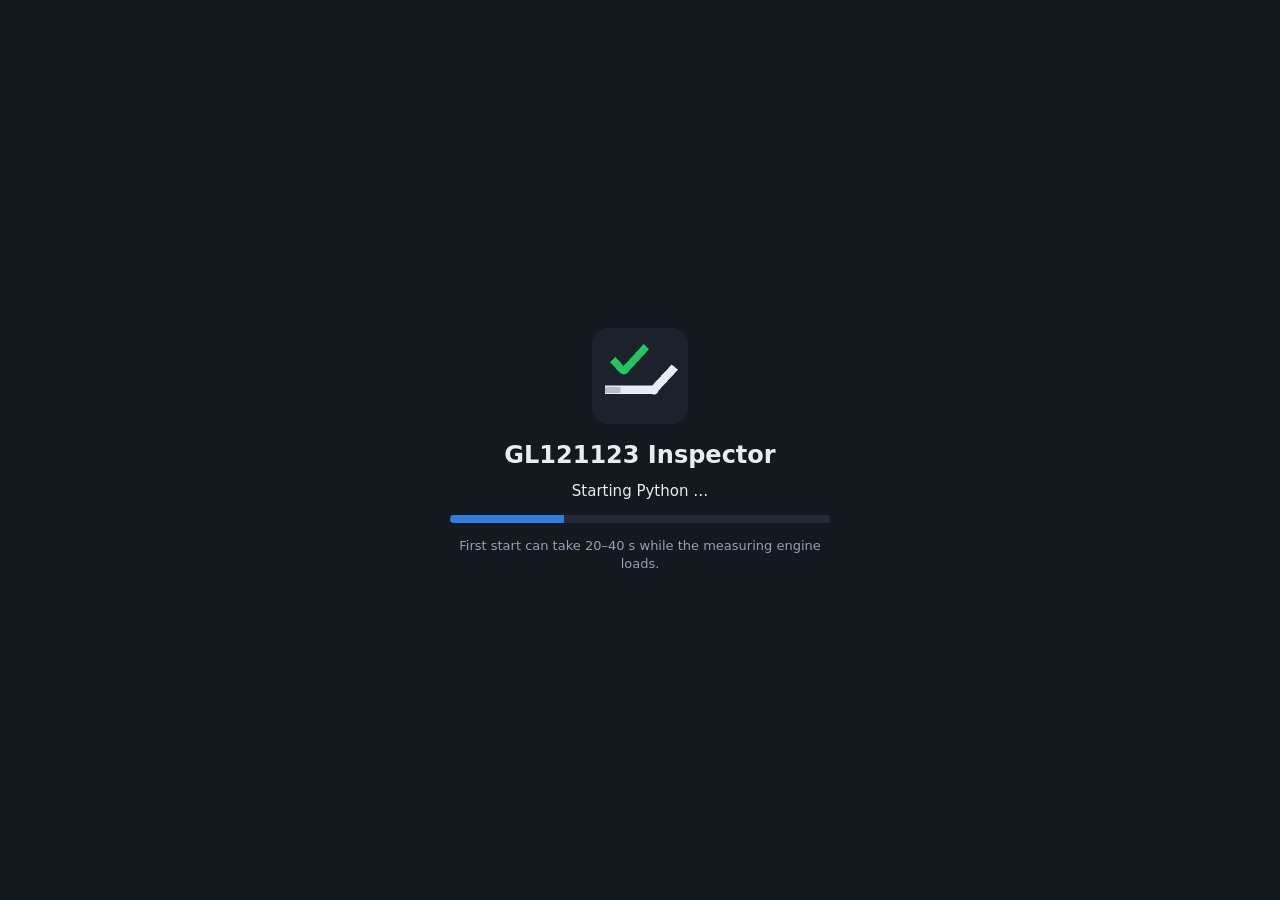
<file: index.html>
<!doctype html>
<html lang="en">
<head>
<meta charset="utf-8">
<meta name="viewport" content="width=device-width, initial-scale=1, maximum-scale=1, user-scalable=no, viewport-fit=cover">
<meta name="theme-color" content="#14181f">
<title>GL121123 Inspector</title>
<link rel="manifest" href="manifest.webmanifest">
<link rel="icon" href="icons/icon-192.png">
<link rel="apple-touch-icon" href="icons/icon-192.png">
<link rel="stylesheet" href="style.css">
</head>
<body>

<!-- ============ loading screen ============ -->
<div id="loader">
  <div class="ld-box">
    <img src="icons/icon-192.png" alt="" width="96" height="96">
    <h1>GL121123 Inspector</h1>
    <div id="ld-text">Starting …</div>
    <div class="ld-bar"><div id="ld-fill"></div></div>
    <div class="ld-hint">First start can take 20–40 s while the measuring engine loads.</div>
  </div>
</div>

<div id="app">
  <!-- ============ camera / image stage ============ -->
  <section id="stage-wrap">
    <div id="banner" class="b-wait"><span id="banner-text">STARTING</span><span id="banner-sub"></span></div>
    <div id="stage">
      <canvas id="view"></canvas>
      <canvas id="ovl"></canvas>
      <div id="stage-msg"></div>
    </div>
    <div id="stage-bar">
      <button id="btn-inspect" class="big">Inspect now</button>
      <label class="tgl"><input type="checkbox" id="chk-auto" checked><span>Auto 2 s</span></label>
      <button id="btn-roi">Set area</button>
      <button id="btn-zoom" title="Zoom view to the inspection area">Zoom</button>
      <span id="trig-info" class="muted"></span>
      <button id="btn-full" title="Full screen">⛶</button>
    </div>
  </section>

  <!-- ============ side panel ============ -->
  <section id="panel">
    <nav id="tabs">
      <button data-tab="inspect" class="on">Inspect</button>
      <button data-tab="setup">Setup</button>
      <button data-tab="train">Training</button>
      <button data-tab="history">History</button>
      <button data-tab="settings">Settings</button>
    </nav>

    <!-- ---------- INSPECT ---------- -->
    <div class="tab on" id="tab-inspect">
      <div id="cal-warn" class="warn hidden"></div>
      <div class="counters">
        <div><b id="c-total">0</b><span>Total</span></div>
        <div class="ok"><b id="c-ok">0</b><span>OK</span></div>
        <div class="ng"><b id="c-ng">0</b><span>NG</span></div>
        <div><b id="c-yield">–</b><span>Yield</span></div>
      </div>
      <table class="res" id="res-table">
        <thead><tr><th>Parameter</th><th>Value</th><th>Limits</th><th></th></tr></thead>
        <tbody></tbody>
      </table>
      <div id="res-info" class="muted small"></div>
      <div class="row">
        <label>Operator <input id="operator" type="text" placeholder="name"></label>
        <button id="btn-reset-count">Reset counters</button>
      </div>
    </div>

    <!-- ---------- SETUP ---------- -->
    <div class="tab" id="tab-setup">
      <h3>1. Camera</h3>
      <div class="row">
        <select id="cam-select"></select>
        <select id="cam-res">
          <option value="4096x3072">Highest</option>
          <option value="3264x2448">3264×2448</option>
          <option value="2560x1920">2560×1920</option>
          <option value="1920x1440">1920×1440</option>
          <option value="1920x1080">1920×1080</option>
        </select>
        <button id="btn-cam-start">Start camera</button>
      </div>
      <div class="row">
        <label class="tgl"><input type="checkbox" id="chk-demo"><span>Demo mode (no camera, simulated parts)</span></label>
      </div>
      <div id="cam-info" class="muted small"></div>
      <div id="cam-ctrls"></div>
      <div class="row">
        <button id="btn-lock">Lock focus + exposure</button>
        <button id="btn-unlock">Auto focus + exposure</button>
      </div>

      <h3>2. Image check <span class="muted small">(place the part first)</span></h3>
      <div class="row"><button id="btn-check">Check image</button></div>
      <div id="check-out" class="small"></div>

      <h3>3. Inspection area</h3>
      <p class="small">Tap <b>Set area</b> under the picture, then drag a box around the place where the part lies
        (leave about 1 cm free around the part). Tap <b>Set area</b> again to finish.</p>
      <div class="row"><button id="btn-roi-clear">Use whole picture</button></div>

      <h3>4. Calibration (mm per pixel)</h3>
      <div id="cal-status" class="calbox"></div>
      <details open>
        <summary>A. With the master part (recommended)</summary>
        <p class="small">Enter the master's true values in the <b>Training</b> tab once. Place the master in the
          middle of the area, wait until it is still, then tap:</p>
        <button id="btn-cal-master">Measure master → set scale</button>
      </details>
      <details>
        <summary>B. With the printed checkerboard</summary>
        <p class="small">Print <b>calibration_checkerboard_10mm_A4.pdf</b> at 100 % (no "fit to page"). Check one
          square with a vernier = 10.00 mm. Lay it flat where the part lies.</p>
        <div class="row">
          <label>Inner corners <input id="cb-cols" type="number" value="9" class="n"> × <input id="cb-rows" type="number" value="6" class="n"></label>
          <label>Square mm <input id="cb-sq" type="number" step="0.01" value="10" class="n"></label>
          <label>Lens height above table mm <input id="cb-h" type="number" value="250" class="n"></label>
        </div>
        <button id="btn-cal-cb">Calibrate with checkerboard</button>
      </details>
      <details>
        <summary>C. Enter manually</summary>
        <div class="row"><label>mm per pixel <input id="cal-k" type="number" step="0.00001" class="w8"></label>
          <button id="btn-cal-k">Save</button></div>
      </details>
      <div id="cal-out" class="small"></div>
    </div>

    <!-- ---------- TRAINING ---------- -->
    <div class="tab" id="tab-train">
      <p class="small"><b>Accuracy training</b> learns the camera geometry from one <b>master part</b> placed
        10–20 times at different positions and angles in the area. Do this after calibration and every time the
        tablet or stand was moved.</p>
      <h3>1. Master true values <span class="muted small">(measure with vernier / CMM)</span></h3>
      <div id="true-grid" class="grid2"></div>
      <h3>2. Captures <span id="cap-n" class="pill">0</span></h3>
      <div class="row">
        <label class="tgl"><input type="checkbox" id="chk-capauto"><span>Auto-capture every time the master is placed</span></label>
      </div>
      <div class="row">
        <button id="btn-cap">Capture now</button>
        <button id="btn-cap-undo">Delete last</button>
        <button id="btn-cap-clear">Delete all</button>
      </div>
      <p class="small muted">Move the master after each capture: centre, 4 corners, edges, turned ±20°, both ends
        left/right. The dots on the picture show where captures were taken.</p>
      <h3>3. Analyse</h3>
      <div class="row"><button id="btn-analyse" class="primary">Analyse accuracy</button>
        <span id="an-prog" class="muted small"></span></div>
      <div id="an-out"></div>
      <div class="row">
        <button id="btn-apply" class="primary" disabled>Apply to inspection</button>
        <button id="btn-undo-train">Undo last training</button>
        <button id="btn-persp-off">Switch off 3D correction</button>
      </div>
    </div>

    <!-- ---------- HISTORY ---------- -->
    <div class="tab" id="tab-history">
      <div class="row">
        <button id="btn-xlsx" class="primary">Export Excel</button>
        <button id="btn-csv">Export CSV</button>
        <select id="hist-range">
          <option value="today">Today</option>
          <option value="7">Last 7 days</option>
          <option value="all">All</option>
        </select>
        <button id="btn-hist-clear">Delete history</button>
      </div>
      <div id="hist-sum" class="small"></div>
      <div class="scroll">
        <table class="res" id="hist-table">
          <thead><tr><th>#</th><th>Time</th><th>Result</th><th>Failed</th><th></th></tr></thead>
          <tbody></tbody>
        </table>
      </div>
    </div>

    <!-- ---------- SETTINGS ---------- -->
    <div class="tab" id="tab-settings">
      <div id="set-lock">
        <p>Settings are protected.</p>
        <div class="row"><input id="pw" type="password" placeholder="password" class="w8">
          <button id="btn-unlock-set">Unlock</button></div>
        <p class="small muted">Default password: 1234 (change it below after unlocking).</p>
      </div>
      <div id="set-body" class="hidden">
        <h3>Parameters &amp; tolerances</h3>
        <p class="small muted">LSL = nominal − tol−, USL = nominal + tol+. Values with * come from "unspecified
          tolerance ABS00002" – confirm with Quality. Offset is added to the measured value (training sets it).</p>
        <div class="scroll-x"><table class="edit" id="par-table">
          <thead><tr><th>On</th><th>Parameter</th><th>Nominal</th><th>tol −</th><th>tol +</th><th>Offset</th></tr></thead>
          <tbody></tbody>
        </table></div>
        <h3>Inspection</h3>
        <div class="grid2">
          <label>Wait time before auto inspection (s)<input id="s-delay" type="number" step="0.1"></label>
          <label>Stillness limit (% of part changing)<input id="s-motion" type="number" step="0.1"></label>
          <label>Minimum part size (% of area)<input id="s-minarea" type="number" step="0.1"></label>
          <label>Frames averaged per inspection<input id="s-avg" type="number" min="1" max="8"></label>
          <label>Threshold
            <select id="s-thmode"><option value="otsu">Automatic (Otsu)</option><option value="fixed">Fixed</option></select></label>
          <label>Fixed threshold (0–255)<input id="s-thfix" type="number"></label>
          <label>Save pictures
            <select id="s-save"><option value="fail">NG only</option><option value="all">All</option><option value="none">None</option></select></label>
          <label>Beep on NG<select id="s-beep"><option value="1">Yes</option><option value="0">No</option></select></label>
        </div>
        <div class="row">
          <button id="btn-save-set" class="primary">Save settings</button>
          <button id="btn-defaults">Reset tolerances to drawing</button>
        </div>
        <h3>Backup</h3>
        <div class="row">
          <button id="btn-backup">Save backup file</button>
          <label class="filebtn">Restore backup<input id="file-restore" type="file" accept=".json,application/json"></label>
        </div>
        <h3>Password</h3>
        <div class="row"><input id="pw-new" type="password" placeholder="new password" class="w8">
          <button id="btn-pw">Change password</button></div>
        <h3>About</h3>
        <div class="small muted" id="about"></div>
      </div>
    </div>
  </section>
</div>

<div id="toast"></div>
<div id="modal" class="hidden"><div class="m-box"><div id="m-body"></div>
  <div class="row right"><button id="m-close">Close</button></div></div></div>

<script src="defaults.js"></script>
<script src="app.js"></script>
</body>
</html>
</file>
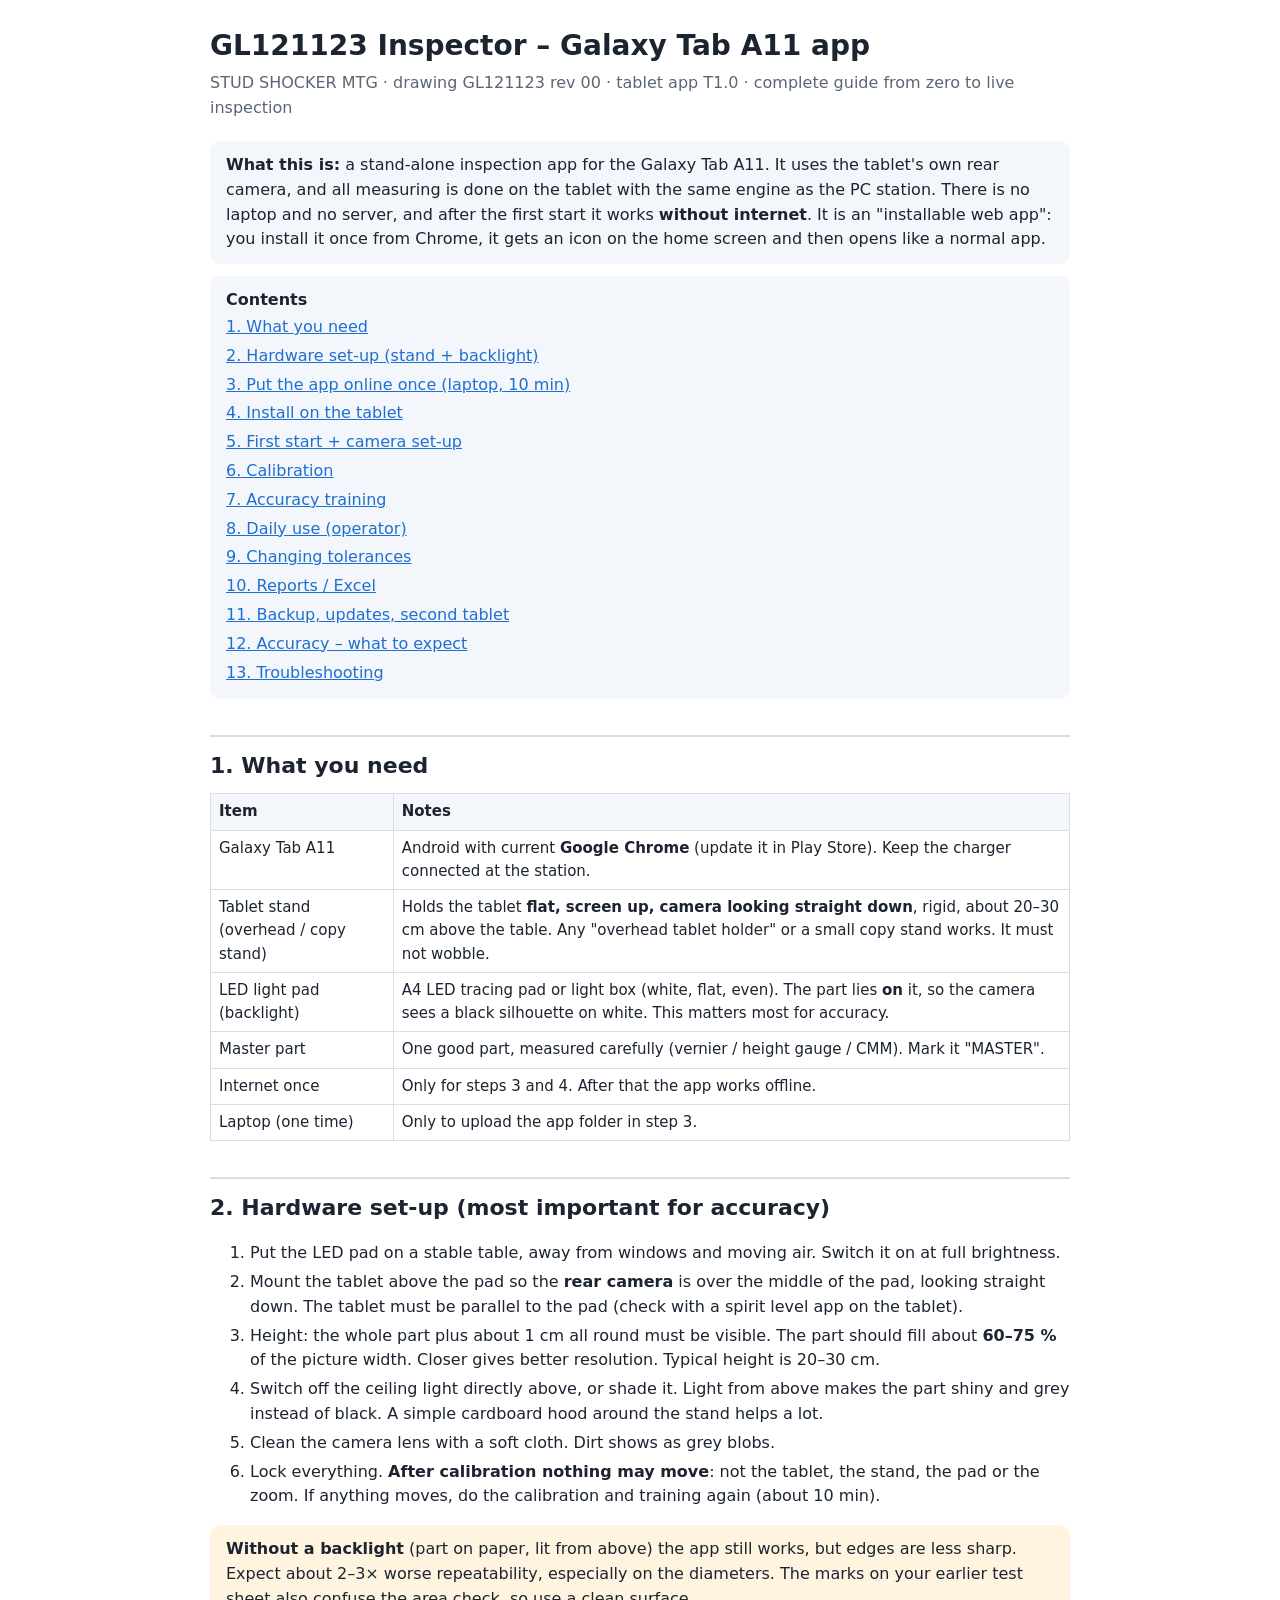
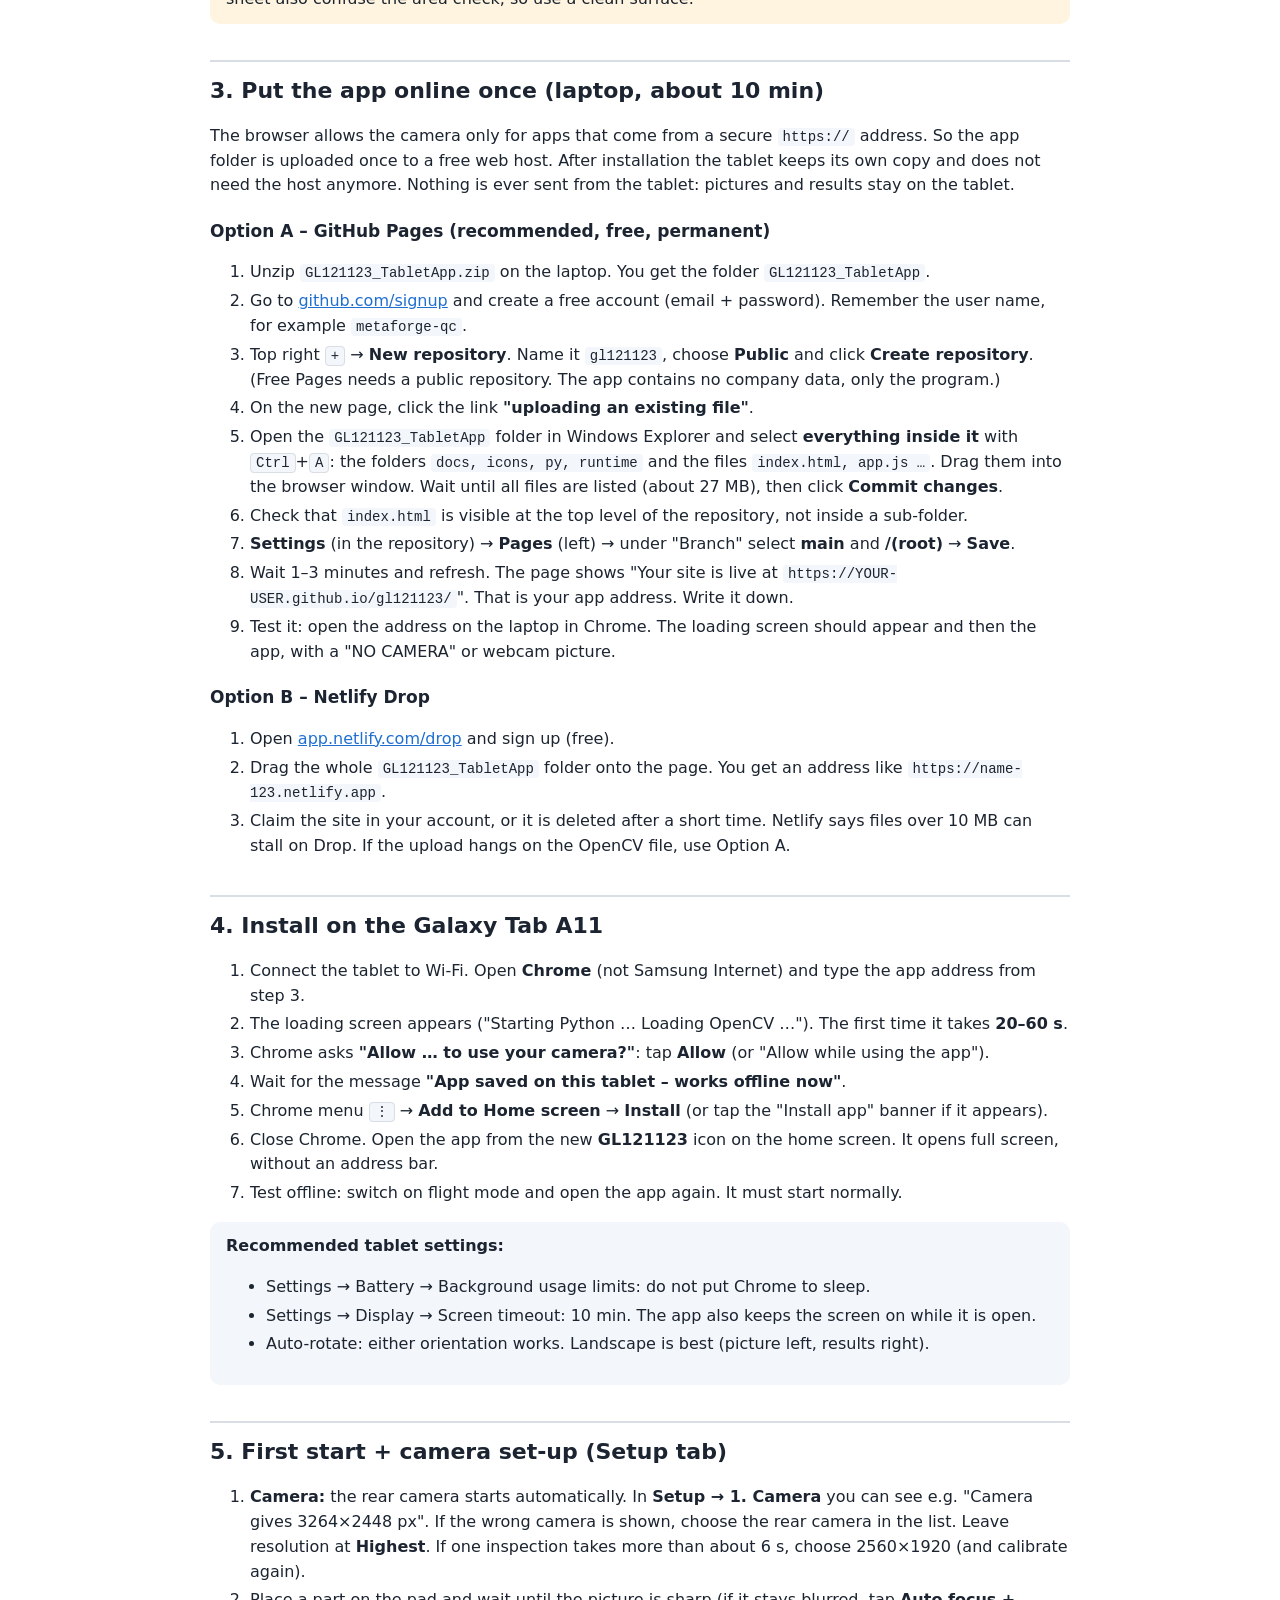
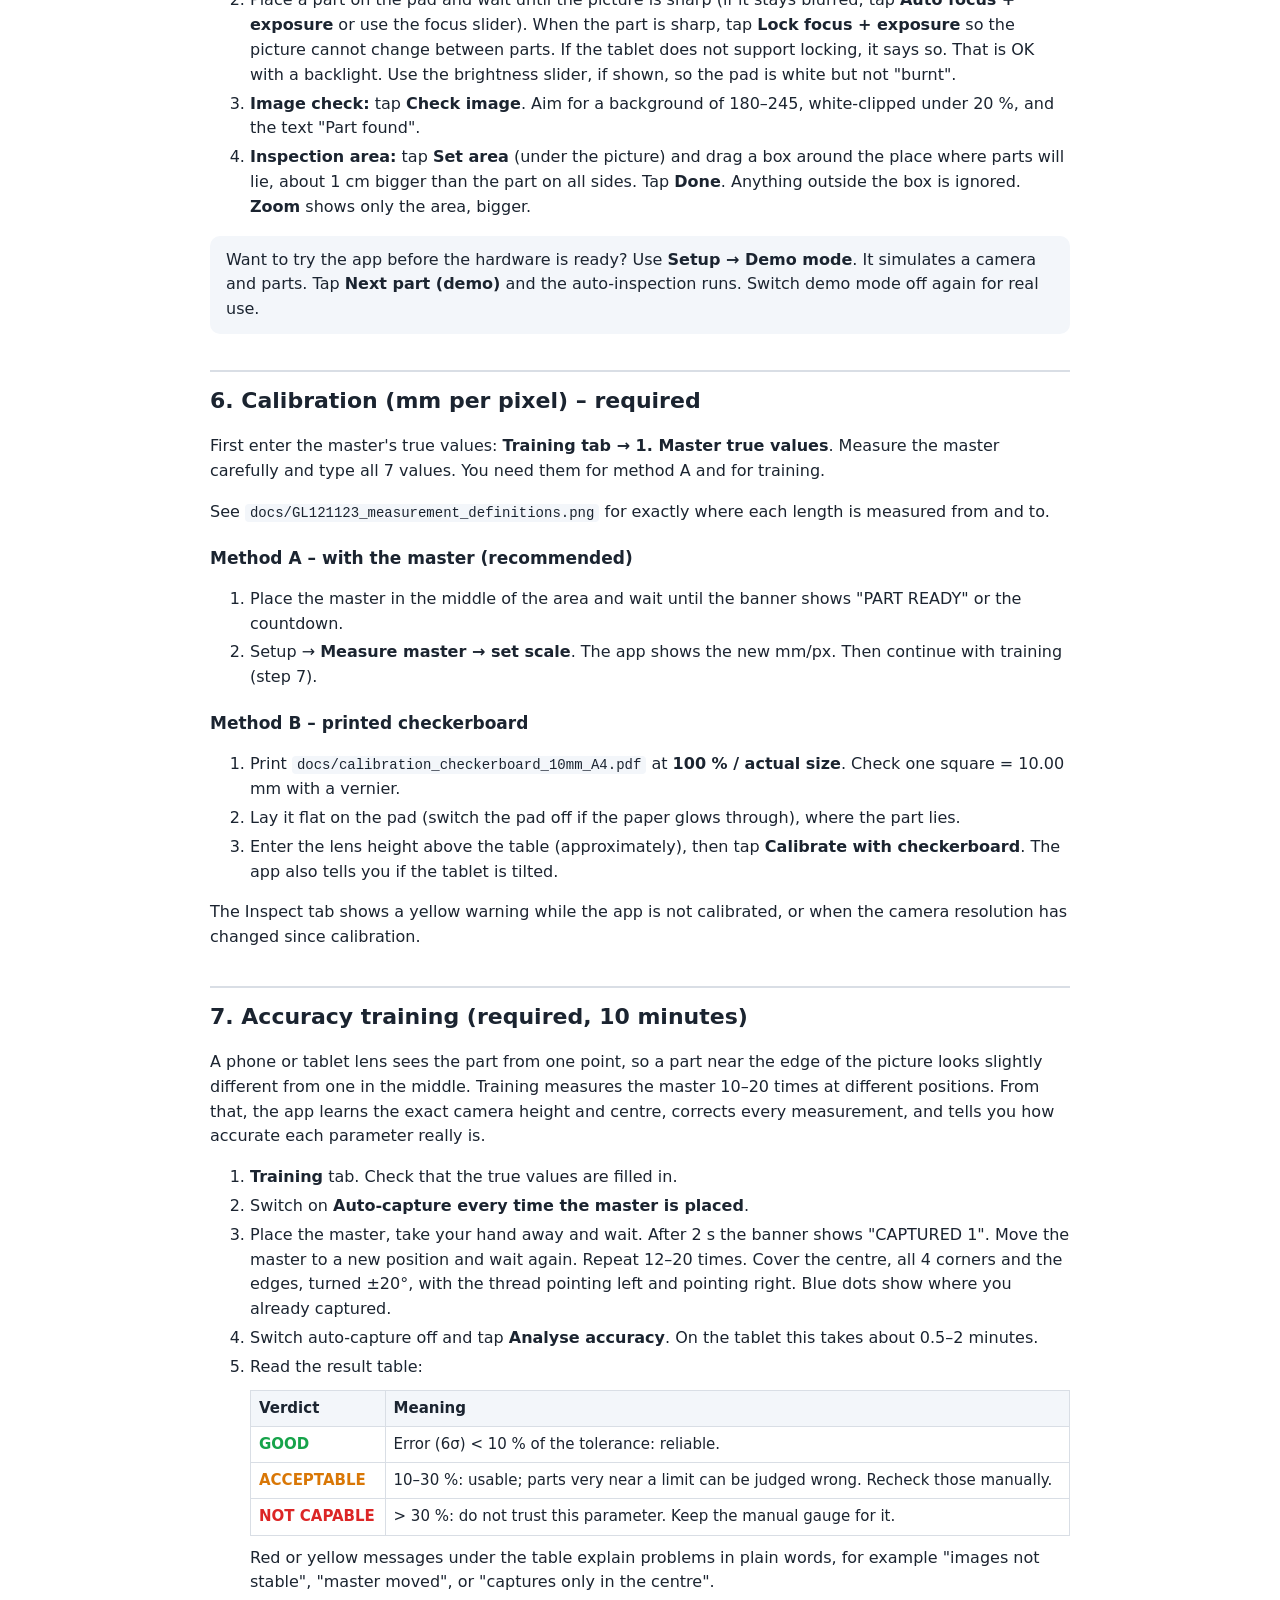
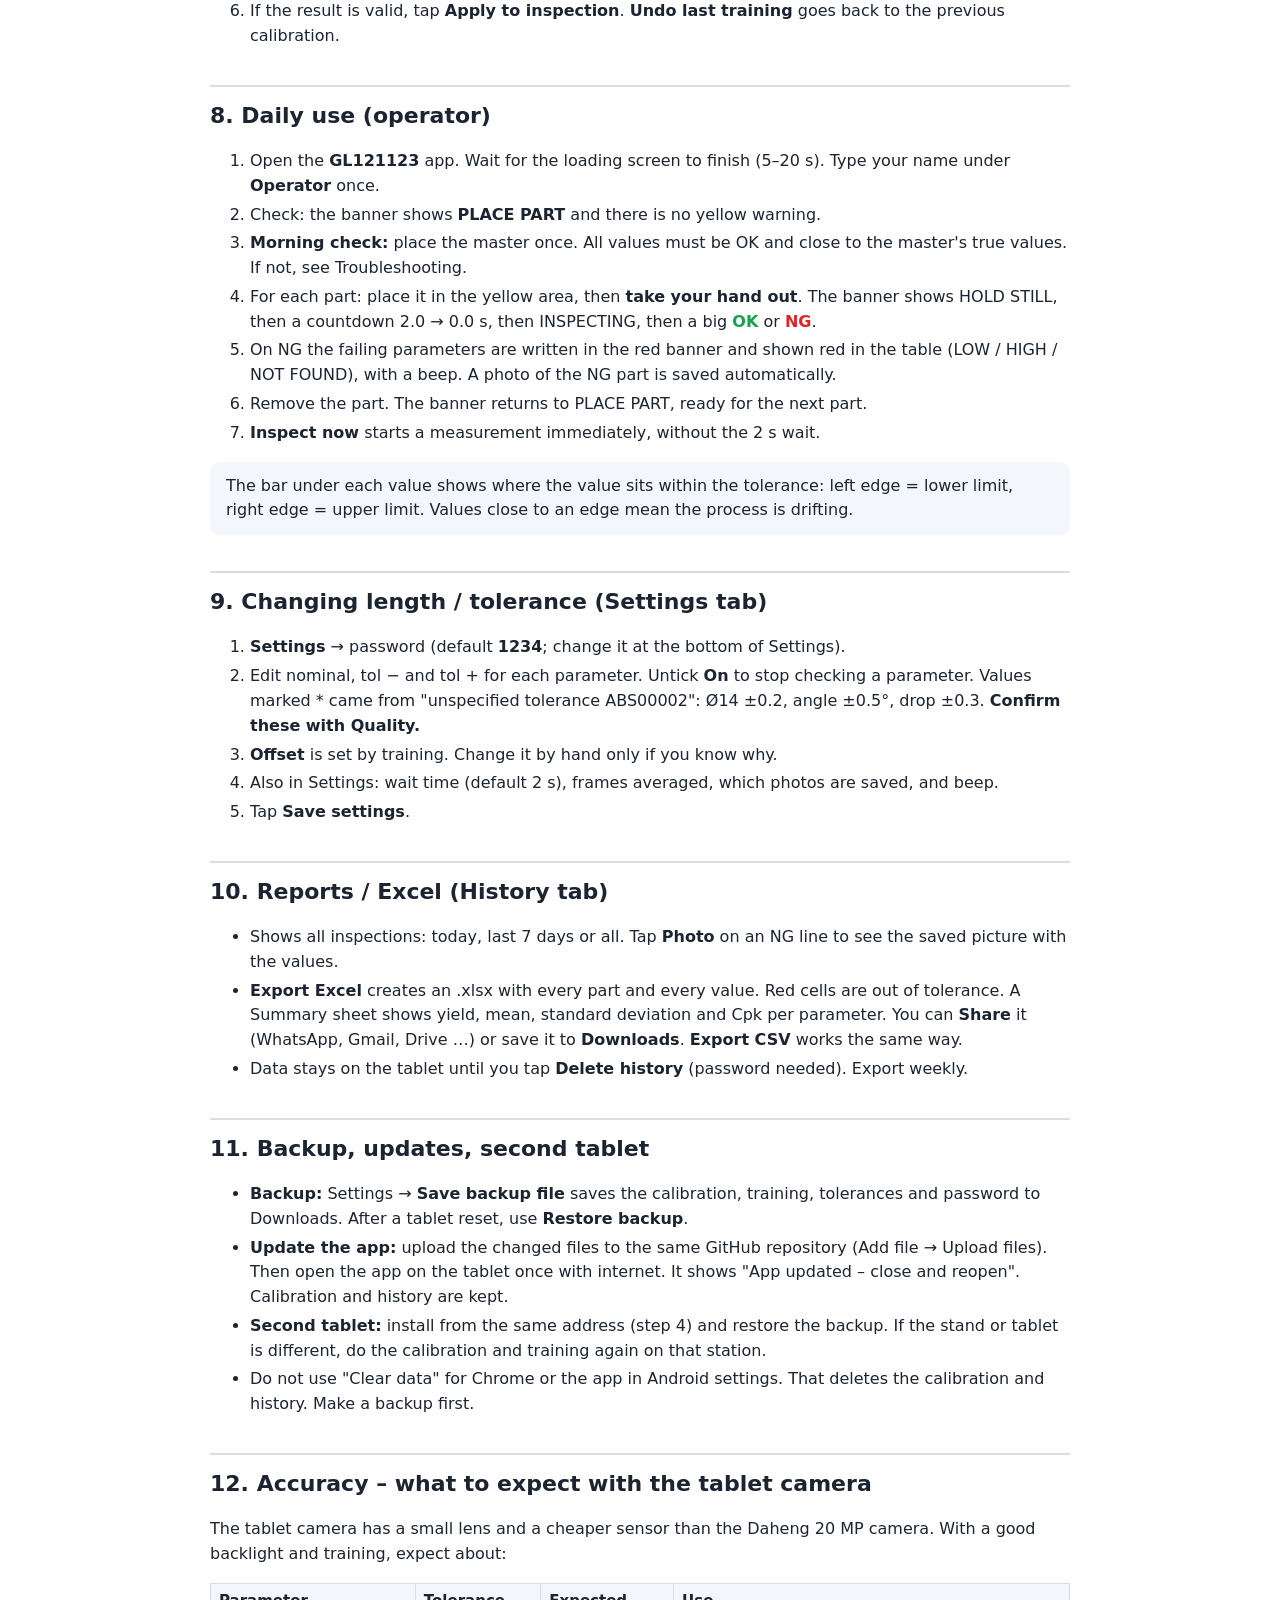
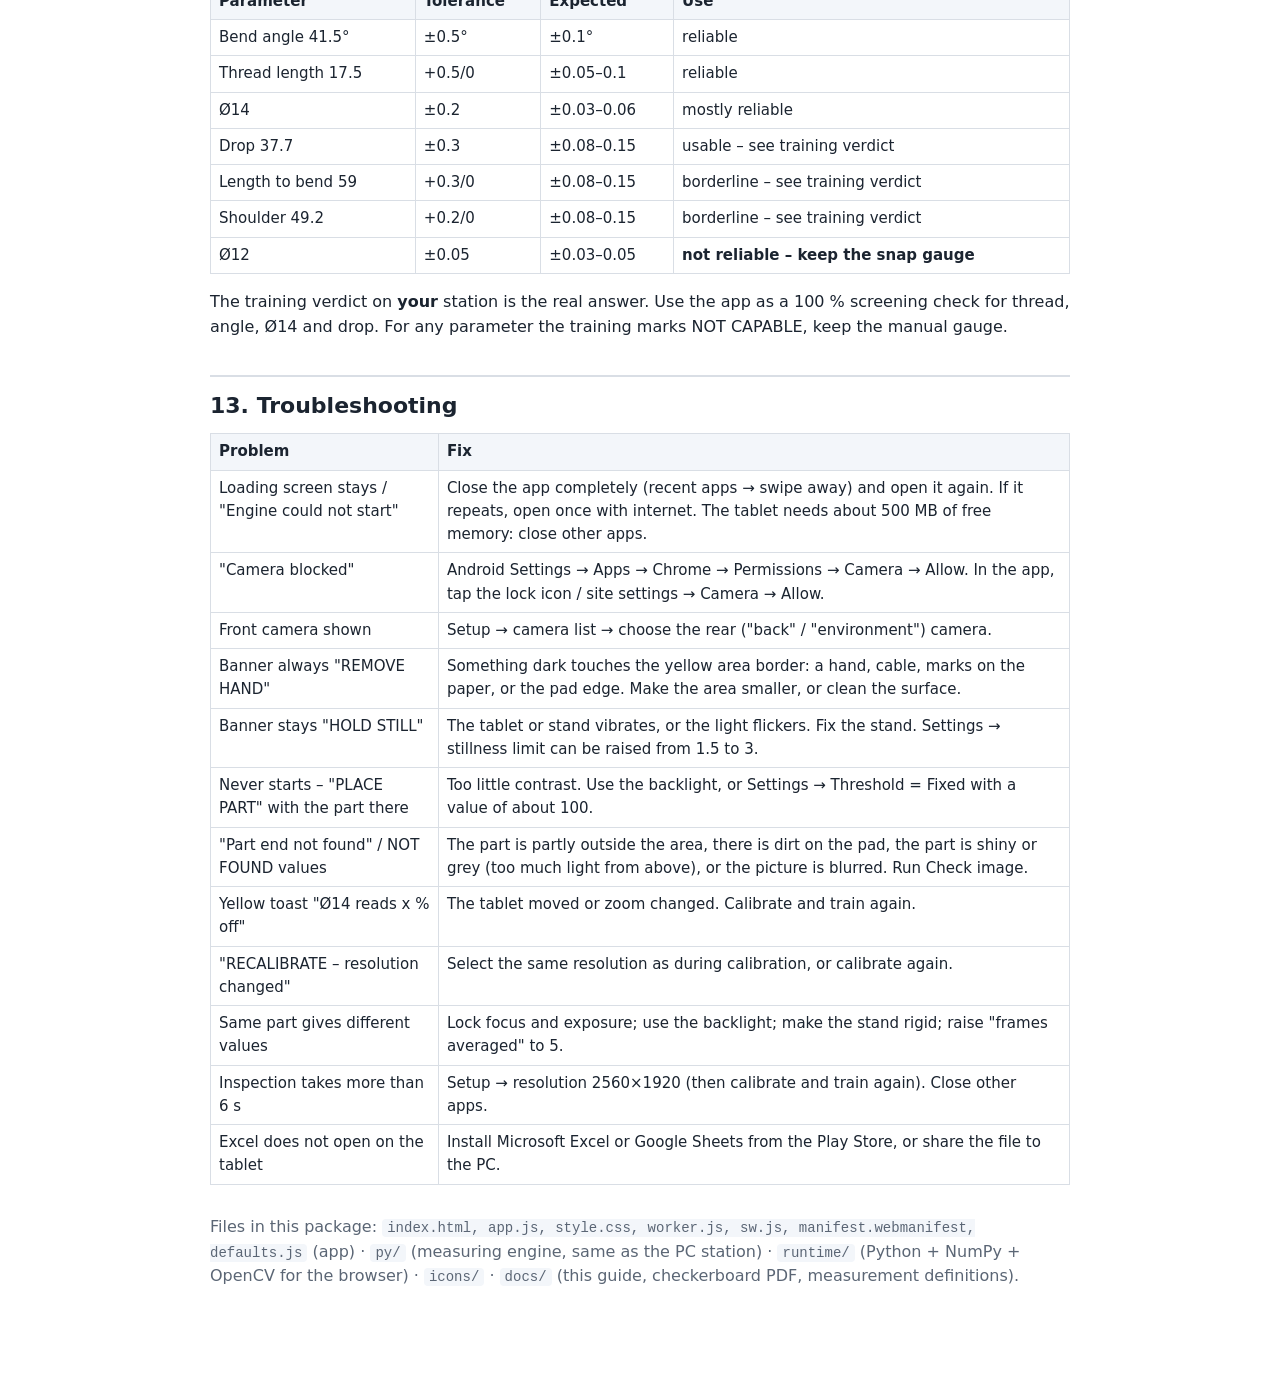
<file: docs/GUIDE.html>
<!doctype html>
<html lang="en"><head><meta charset="utf-8">
<meta name="viewport" content="width=device-width, initial-scale=1">
<title>GL121123 Tablet Guide</title>
<style>
:root{--tx:#1b2430;--mut:#5b6675;--line:#d9dee5;--acc:#1f6fd1;--bg:#fff;--box:#f3f6fa;--warn:#fff4e0;--ok:#e7f7ec}
@media (prefers-color-scheme:dark){:root:not([data-theme=light]){--tx:#e6ebf1;--mut:#9aa6b5;--line:#34404f;--acc:#5aa2ff;--bg:#141920;--box:#1c232d;--warn:#3a2a10;--ok:#12301d}}
body{background:var(--bg);color:var(--tx);font:16px/1.55 system-ui,Segoe UI,Roboto,sans-serif;margin:0;padding:0 16px}
main{max-width:860px;margin:0 auto;padding:24px 0 80px}
h1{font-size:28px;margin:0 0 4px}h2{font-size:22px;margin:36px 0 10px;padding-top:12px;border-top:2px solid var(--line)}
h3{font-size:17px;margin:20px 0 6px}
.sub{color:var(--mut);margin-bottom:20px}
ol li,ul li{margin:4px 0}
.box{background:var(--box);border-radius:10px;padding:12px 16px;margin:12px 0}
.warn{background:var(--warn);border-radius:10px;padding:12px 16px;margin:12px 0}
.ok{background:var(--ok);border-radius:10px;padding:12px 16px;margin:12px 0}
table{border-collapse:collapse;width:100%;margin:10px 0;font-size:15px}
th,td{border:1px solid var(--line);padding:6px 8px;text-align:left;vertical-align:top}
th{background:var(--box)}
code,kbd{background:var(--box);border-radius:4px;padding:1px 5px;font-size:14px}
kbd{border:1px solid var(--line)}
a{color:var(--acc)}
.toc a{display:block;padding:2px 0}
@media print{body{font-size:12px}h2{page-break-before:auto}.toc{display:none}}
</style></head><body><main>

<h1>GL121123 Inspector – Galaxy Tab A11 app</h1>
<div class="sub">STUD SHOCKER MTG · drawing GL121123 rev 00 · tablet app T1.0 · complete guide from zero to live inspection</div>

<div class="box"><b>What this is:</b> a stand-alone inspection app for the Galaxy Tab A11. It uses the tablet's own
rear camera, and all measuring is done on the tablet with the same engine as the PC station. There is no laptop and no
server, and after the first start it works <b>without internet</b>. It is an "installable web app": you install it once
from Chrome, it gets an icon on the home screen and then opens like a normal app.</div>

<div class="toc box"><b>Contents</b>
<a href="#s1">1. What you need</a><a href="#s2">2. Hardware set-up (stand + backlight)</a>
<a href="#s3">3. Put the app online once (laptop, 10 min)</a><a href="#s4">4. Install on the tablet</a>
<a href="#s5">5. First start + camera set-up</a><a href="#s6">6. Calibration</a><a href="#s7">7. Accuracy training</a>
<a href="#s8">8. Daily use (operator)</a><a href="#s9">9. Changing tolerances</a><a href="#s10">10. Reports / Excel</a>
<a href="#s11">11. Backup, updates, second tablet</a><a href="#s12">12. Accuracy – what to expect</a>
<a href="#s13">13. Troubleshooting</a></div>

<h2 id="s1">1. What you need</h2>
<table>
<tr><th>Item</th><th>Notes</th></tr>
<tr><td>Galaxy Tab A11</td><td>Android with current <b>Google Chrome</b> (update it in Play Store). Keep the charger connected at the station.</td></tr>
<tr><td>Tablet stand (overhead / copy stand)</td><td>Holds the tablet <b>flat, screen up, camera looking straight down</b>, rigid, about 20–30 cm above the table. Any "overhead tablet holder" or a small copy stand works. It must not wobble.</td></tr>
<tr><td>LED light pad (backlight)</td><td>A4 LED tracing pad or light box (white, flat, even). The part lies <b>on</b> it, so the camera sees a black silhouette on white. This matters most for accuracy.</td></tr>
<tr><td>Master part</td><td>One good part, measured carefully (vernier / height gauge / CMM). Mark it "MASTER".</td></tr>
<tr><td>Internet once</td><td>Only for steps 3 and 4. After that the app works offline.</td></tr>
<tr><td>Laptop (one time)</td><td>Only to upload the app folder in step 3.</td></tr>
</table>

<h2 id="s2">2. Hardware set-up (most important for accuracy)</h2>
<ol>
<li>Put the LED pad on a stable table, away from windows and moving air. Switch it on at full brightness.</li>
<li>Mount the tablet above the pad so the <b>rear camera</b> is over the middle of the pad, looking straight down.
The tablet must be parallel to the pad (check with a spirit level app on the tablet).</li>
<li>Height: the whole part plus about 1 cm all round must be visible. The part should fill about <b>60–75 %</b> of the
picture width. Closer gives better resolution. Typical height is 20–30 cm.</li>
<li>Switch off the ceiling light directly above, or shade it. Light from above makes the part shiny and grey instead of
black. A simple cardboard hood around the stand helps a lot.</li>
<li>Clean the camera lens with a soft cloth. Dirt shows as grey blobs.</li>
<li>Lock everything. <b>After calibration nothing may move</b>: not the tablet, the stand, the pad or the zoom. If anything
moves, do the calibration and training again (about 10 min).</li>
</ol>
<div class="warn"><b>Without a backlight</b> (part on paper, lit from above) the app still works, but edges are less
sharp. Expect about 2–3× worse repeatability, especially on the diameters. The marks on your earlier test sheet also
confuse the area check, so use a clean surface.</div>

<h2 id="s3">3. Put the app online once (laptop, about 10 min)</h2>
<p>The browser allows the camera only for apps that come from a secure <code>https://</code> address. So the app folder is
uploaded once to a free web host. After installation the tablet keeps its own copy and does not need the host
anymore. Nothing is ever sent from the tablet: pictures and results stay on the tablet.</p>

<h3>Option A – GitHub Pages (recommended, free, permanent)</h3>
<ol>
<li>Unzip <code>GL121123_TabletApp.zip</code> on the laptop. You get the folder <code>GL121123_TabletApp</code>.</li>
<li>Go to <a href="https://github.com/signup">github.com/signup</a> and create a free account (email + password).
Remember the user name, for example <code>metaforge-qc</code>.</li>
<li>Top right <kbd>+</kbd> → <b>New repository</b>. Name it <code>gl121123</code>, choose <b>Public</b> and click <b>Create repository</b>.
(Free Pages needs a public repository. The app contains no company data, only the program.)</li>
<li>On the new page, click the link <b>"uploading an existing file"</b>.</li>
<li>Open the <code>GL121123_TabletApp</code> folder in Windows Explorer and select <b>everything inside it</b> with
<kbd>Ctrl</kbd>+<kbd>A</kbd>: the folders <code>docs, icons, py, runtime</code> and the files <code>index.html, app.js …</code>.
Drag them into the browser window. Wait until all files are listed (about 27 MB), then click <b>Commit changes</b>.</li>
<li>Check that <code>index.html</code> is visible at the top level of the repository, not inside a sub-folder.</li>
<li><b>Settings</b> (in the repository) → <b>Pages</b> (left) → under "Branch" select <b>main</b> and <b>/(root)</b> → <b>Save</b>.</li>
<li>Wait 1–3 minutes and refresh. The page shows "Your site is live at
<code>https://YOUR-USER.github.io/gl121123/</code>". That is your app address. Write it down.</li>
<li>Test it: open the address on the laptop in Chrome. The loading screen should appear and then the app, with a "NO CAMERA"
or webcam picture.</li>
</ol>

<h3>Option B – Netlify Drop</h3>
<ol>
<li>Open <a href="https://app.netlify.com/drop">app.netlify.com/drop</a> and sign up (free).</li>
<li>Drag the whole <code>GL121123_TabletApp</code> folder onto the page. You get an address like <code>https://name-123.netlify.app</code>.</li>
<li>Claim the site in your account, or it is deleted after a short time. Netlify says files over 10 MB can stall on Drop.
If the upload hangs on the OpenCV file, use Option A.</li>
</ol>

<h2 id="s4">4. Install on the Galaxy Tab A11</h2>
<ol>
<li>Connect the tablet to Wi-Fi. Open <b>Chrome</b> (not Samsung Internet) and type the app address from step 3.</li>
<li>The loading screen appears ("Starting Python … Loading OpenCV …"). The first time it takes <b>20–60 s</b>.</li>
<li>Chrome asks <b>"Allow … to use your camera?"</b>: tap <b>Allow</b> (or "Allow while using the app").</li>
<li>Wait for the message <b>"App saved on this tablet – works offline now"</b>.</li>
<li>Chrome menu <kbd>⋮</kbd> → <b>Add to Home screen</b> → <b>Install</b> (or tap the "Install app" banner if it appears).</li>
<li>Close Chrome. Open the app from the new <b>GL121123</b> icon on the home screen. It opens full screen, without an address bar.</li>
<li>Test offline: switch on flight mode and open the app again. It must start normally.</li>
</ol>
<div class="box"><b>Recommended tablet settings:</b>
<ul>
<li>Settings → Battery → Background usage limits: do not put Chrome to sleep.</li>
<li>Settings → Display → Screen timeout: 10 min. The app also keeps the screen on while it is open.</li>
<li>Auto-rotate: either orientation works. Landscape is best (picture left, results right).</li>
</ul></div>

<h2 id="s5">5. First start + camera set-up (Setup tab)</h2>
<ol>
<li><b>Camera:</b> the rear camera starts automatically. In <b>Setup → 1. Camera</b> you can see e.g.
"Camera gives 3264×2448 px". If the wrong camera is shown, choose the rear camera in the list. Leave resolution at
<b>Highest</b>. If one inspection takes more than about 6 s, choose 2560×1920 (and calibrate again).</li>
<li>Place a part on the pad and wait until the picture is sharp (if it stays blurred, tap <b>Auto focus + exposure</b> or use the focus slider). When the part is sharp, tap
<b>Lock focus + exposure</b> so the picture cannot change between parts. If the tablet does not support locking, it
says so. That is OK with a backlight. Use the brightness slider, if shown, so the pad is white but not "burnt".</li>
<li><b>Image check:</b> tap <b>Check image</b>. Aim for a background of 180–245, white-clipped under 20 %, and the text
"Part found".</li>
<li><b>Inspection area:</b> tap <b>Set area</b> (under the picture) and drag a box around the place where parts will
lie, about 1 cm bigger than the part on all sides. Tap <b>Done</b>. Anything outside the box is ignored. <b>Zoom</b> shows
only the area, bigger.</li>
</ol>
<div class="box">Want to try the app before the hardware is ready? Use <b>Setup → Demo mode</b>. It simulates a camera
and parts. Tap <b>Next part (demo)</b> and the auto-inspection runs. Switch demo mode off again for real use.</div>

<h2 id="s6">6. Calibration (mm per pixel) – required</h2>
<p>First enter the master's true values: <b>Training tab → 1. Master true values</b>. Measure the master carefully and
type all 7 values. You need them for method A and for training.</p>
<p>See <code>docs/GL121123_measurement_definitions.png</code> for exactly where each length is measured from and to.</p>
<h3>Method A – with the master (recommended)</h3>
<ol><li>Place the master in the middle of the area and wait until the banner shows "PART READY" or the countdown.</li>
<li>Setup → <b>Measure master → set scale</b>. The app shows the new mm/px. Then continue with training (step 7).</li></ol>
<h3>Method B – printed checkerboard</h3>
<ol><li>Print <code>docs/calibration_checkerboard_10mm_A4.pdf</code> at <b>100 % / actual size</b>. Check one square = 10.00 mm with a vernier.</li>
<li>Lay it flat on the pad (switch the pad off if the paper glows through), where the part lies.</li>
<li>Enter the lens height above the table (approximately), then tap <b>Calibrate with checkerboard</b>. The app also tells you if the tablet is tilted.</li></ol>
<p>The Inspect tab shows a yellow warning while the app is not calibrated, or when the camera resolution has changed since calibration.</p>

<h2 id="s7">7. Accuracy training (required, 10 minutes)</h2>
<p>A phone or tablet lens sees the part from one point, so a part near the edge of the picture looks slightly different
from one in the middle. Training measures the master 10–20 times at different positions. From that, the app learns
the exact camera height and centre, corrects every measurement, and tells you how accurate each parameter really
is.</p>
<ol>
<li><b>Training</b> tab. Check that the true values are filled in.</li>
<li>Switch on <b>Auto-capture every time the master is placed</b>.</li>
<li>Place the master, take your hand away and wait. After 2 s the banner shows "CAPTURED 1". Move the master to a new
position and wait again. Repeat 12–20 times. Cover the centre, all 4 corners and the edges, turned ±20°, with the thread
pointing left and pointing right. Blue dots show where you already captured.</li>
<li>Switch auto-capture off and tap <b>Analyse accuracy</b>. On the tablet this takes about 0.5–2 minutes.</li>
<li>Read the result table:
<table><tr><th>Verdict</th><th>Meaning</th></tr>
<tr><td style="color:#16a34a"><b>GOOD</b></td><td>Error (6σ) &lt; 10 % of the tolerance: reliable.</td></tr>
<tr><td style="color:#d97706"><b>ACCEPTABLE</b></td><td>10–30 %: usable; parts very near a limit can be judged wrong. Recheck those manually.</td></tr>
<tr><td style="color:#dc2626"><b>NOT CAPABLE</b></td><td>&gt; 30 %: do not trust this parameter. Keep the manual gauge for it.</td></tr></table>
Red or yellow messages under the table explain problems in plain words, for example "images not stable", "master
moved", or "captures only in the centre".</li>
<li>If the result is valid, tap <b>Apply to inspection</b>. <b>Undo last training</b> goes back to the previous calibration.</li>
</ol>

<h2 id="s8">8. Daily use (operator)</h2>
<ol>
<li>Open the <b>GL121123</b> app. Wait for the loading screen to finish (5–20 s). Type your name under <b>Operator</b> once.</li>
<li>Check: the banner shows <b>PLACE PART</b> and there is no yellow warning.</li>
<li><b>Morning check:</b> place the master once. All values must be OK and close to the master's true values. If not, see Troubleshooting.</li>
<li>For each part: place it in the yellow area, then <b>take your hand out</b>. The banner shows HOLD STILL, then a countdown
2.0 → 0.0 s, then INSPECTING, then a big <b style="color:#16a34a">OK</b> or <b style="color:#dc2626">NG</b>.</li>
<li>On NG the failing parameters are written in the red banner and shown red in the table (LOW / HIGH / NOT FOUND), with a
beep. A photo of the NG part is saved automatically.</li>
<li>Remove the part. The banner returns to PLACE PART, ready for the next part.</li>
<li><b>Inspect now</b> starts a measurement immediately, without the 2 s wait.</li>
</ol>
<div class="box">The bar under each value shows where the value sits within the tolerance: left edge = lower limit, right
edge = upper limit. Values close to an edge mean the process is drifting.</div>

<h2 id="s9">9. Changing length / tolerance (Settings tab)</h2>
<ol>
<li><b>Settings</b> → password (default <b>1234</b>; change it at the bottom of Settings).</li>
<li>Edit nominal, tol − and tol + for each parameter. Untick <b>On</b> to stop checking a parameter. Values marked * came
from "unspecified tolerance ABS00002": Ø14 ±0.2, angle ±0.5°, drop ±0.3. <b>Confirm these with Quality.</b></li>
<li><b>Offset</b> is set by training. Change it by hand only if you know why.</li>
<li>Also in Settings: wait time (default 2 s), frames averaged, which photos are saved, and beep.</li>
<li>Tap <b>Save settings</b>.</li>
</ol>

<h2 id="s10">10. Reports / Excel (History tab)</h2>
<ul>
<li>Shows all inspections: today, last 7 days or all. Tap <b>Photo</b> on an NG line to see the saved picture with the values.</li>
<li><b>Export Excel</b> creates an .xlsx with every part and every value. Red cells are out of tolerance. A Summary sheet shows
yield, mean, standard deviation and Cpk per parameter. You can <b>Share</b> it (WhatsApp, Gmail, Drive …) or save it to
<b>Downloads</b>. <b>Export CSV</b> works the same way.</li>
<li>Data stays on the tablet until you tap <b>Delete history</b> (password needed). Export weekly.</li>
</ul>

<h2 id="s11">11. Backup, updates, second tablet</h2>
<ul>
<li><b>Backup:</b> Settings → <b>Save backup file</b> saves the calibration, training, tolerances and password to Downloads.
After a tablet reset, use <b>Restore backup</b>.</li>
<li><b>Update the app:</b> upload the changed files to the same GitHub repository (Add file → Upload files). Then open the app
on the tablet once with internet. It shows "App updated – close and reopen". Calibration and history are kept.</li>
<li><b>Second tablet:</b> install from the same address (step 4) and restore the backup. If the stand or tablet is
different, do the calibration and training again on that station.</li>
<li>Do not use "Clear data" for Chrome or the app in Android settings. That deletes the calibration and history.
Make a backup first.</li>
</ul>

<h2 id="s12">12. Accuracy – what to expect with the tablet camera</h2>
<p>The tablet camera has a small lens and a cheaper sensor than the Daheng 20 MP camera. With a good backlight and training,
expect about:</p>
<table>
<tr><th>Parameter</th><th>Tolerance</th><th>Expected</th><th>Use</th></tr>
<tr><td>Bend angle 41.5°</td><td>±0.5°</td><td>±0.1°</td><td>reliable</td></tr>
<tr><td>Thread length 17.5</td><td>+0.5/0</td><td>±0.05–0.1</td><td>reliable</td></tr>
<tr><td>Ø14</td><td>±0.2</td><td>±0.03–0.06</td><td>mostly reliable</td></tr>
<tr><td>Drop 37.7</td><td>±0.3</td><td>±0.08–0.15</td><td>usable – see training verdict</td></tr>
<tr><td>Length to bend 59</td><td>+0.3/0</td><td>±0.08–0.15</td><td>borderline – see training verdict</td></tr>
<tr><td>Shoulder 49.2</td><td>+0.2/0</td><td>±0.08–0.15</td><td>borderline – see training verdict</td></tr>
<tr><td>Ø12</td><td>±0.05</td><td>±0.03–0.05</td><td><b>not reliable – keep the snap gauge</b></td></tr>
</table>
<p>The training verdict on <b>your</b> station is the real answer. Use the app as a 100 % screening check for
thread, angle, Ø14 and drop. For any parameter the training marks NOT CAPABLE, keep the manual gauge.</p>

<h2 id="s13">13. Troubleshooting</h2>
<table>
<tr><th>Problem</th><th>Fix</th></tr>
<tr><td>Loading screen stays / "Engine could not start"</td><td>Close the app completely (recent apps → swipe away) and open it again. If it repeats, open once with internet. The tablet needs about 500 MB of free memory: close other apps.</td></tr>
<tr><td>"Camera blocked"</td><td>Android Settings → Apps → Chrome → Permissions → Camera → Allow. In the app, tap the lock icon / site settings → Camera → Allow.</td></tr>
<tr><td>Front camera shown</td><td>Setup → camera list → choose the rear ("back" / "environment") camera.</td></tr>
<tr><td>Banner always "REMOVE HAND"</td><td>Something dark touches the yellow area border: a hand, cable, marks on the paper, or the pad edge. Make the area smaller, or clean the surface.</td></tr>
<tr><td>Banner stays "HOLD STILL"</td><td>The tablet or stand vibrates, or the light flickers. Fix the stand. Settings → stillness limit can be raised from 1.5 to 3.</td></tr>
<tr><td>Never starts – "PLACE PART" with the part there</td><td>Too little contrast. Use the backlight, or Settings → Threshold = Fixed with a value of about 100.</td></tr>
<tr><td>"Part end not found" / NOT FOUND values</td><td>The part is partly outside the area, there is dirt on the pad, the part is shiny or grey (too much light from above), or the picture is blurred. Run Check image.</td></tr>
<tr><td>Yellow toast "Ø14 reads x % off"</td><td>The tablet moved or zoom changed. Calibrate and train again.</td></tr>
<tr><td>"RECALIBRATE – resolution changed"</td><td>Select the same resolution as during calibration, or calibrate again.</td></tr>
<tr><td>Same part gives different values</td><td>Lock focus and exposure; use the backlight; make the stand rigid; raise "frames averaged" to 5.</td></tr>
<tr><td>Inspection takes more than 6 s</td><td>Setup → resolution 2560×1920 (then calibrate and train again). Close other apps.</td></tr>
<tr><td>Excel does not open on the tablet</td><td>Install Microsoft Excel or Google Sheets from the Play Store, or share the file to the PC.</td></tr>
</table>

<p class="sub" style="margin-top:30px">Files in this package: <code>index.html, app.js, style.css, worker.js, sw.js, manifest.webmanifest,
defaults.js</code> (app) · <code>py/</code> (measuring engine, same as the PC station) · <code>runtime/</code> (Python + NumPy + OpenCV for
the browser) · <code>icons/</code> · <code>docs/</code> (this guide, checkerboard PDF, measurement definitions).</p>
</main></body></html>
</file>
<file: style.css>
:root {
  --bg: #14181f; --panel: #1c222b; --card: #242b36; --line: #333c4a;
  --tx: #e8edf3; --mut: #95a1b1; --ok: #16a34a; --ng: #dc2626; --warn: #d97706;
  --acc: #2f7de1;
}
* { box-sizing: border-box; -webkit-tap-highlight-color: transparent; }
html, body { margin: 0; height: 100%; background: var(--bg); color: var(--tx);
  font: 15px/1.35 system-ui, -apple-system, "Segoe UI", Roboto, sans-serif; overflow: hidden; }
button, select, input { font: inherit; color: var(--tx); }
button { background: var(--card); border: 1px solid var(--line); border-radius: 8px;
  padding: 9px 14px; min-height: 42px; cursor: pointer; }
button:active { filter: brightness(1.3); }
button:disabled { opacity: .4; }
button.primary { background: var(--acc); border-color: var(--acc); }
button.big { font-size: 17px; font-weight: 600; background: var(--acc); border-color: var(--acc); padding: 9px 20px; }
button.on { background: var(--acc); border-color: var(--acc); }
select, input[type=text], input[type=number], input[type=password] {
  background: #10141a; border: 1px solid var(--line); border-radius: 6px; padding: 8px; min-height: 40px; }
input.n { width: 64px; } .w8 { width: 130px; }
h3 { margin: 18px 0 8px; font-size: 16px; }
p { margin: 6px 0; }
.small { font-size: 13px; } .muted { color: var(--mut); }
.hidden { display: none !important; }
.row { display: flex; flex-wrap: wrap; gap: 8px; align-items: center; margin: 8px 0; }
.row.right { justify-content: flex-end; }
.grid2 { display: grid; grid-template-columns: 1fr 1fr; gap: 8px 12px; }
.grid2 label { display: flex; flex-direction: column; font-size: 13px; color: var(--mut); gap: 3px; }
.pill { background: var(--acc); border-radius: 10px; padding: 1px 9px; font-size: 13px; }
details { background: var(--card); border-radius: 8px; padding: 8px 10px; margin: 6px 0; }
summary { font-weight: 600; cursor: pointer; padding: 4px 0; }
.tgl { display: inline-flex; align-items: center; gap: 6px; user-select: none; }
.tgl input { width: 22px; height: 22px; }
.warn { background: #4a2d06; border: 1px solid var(--warn); border-radius: 8px; padding: 8px 10px; margin: 6px 0; font-size: 14px; }
.err { background: #4a1010; border: 1px solid var(--ng); border-radius: 8px; padding: 8px 10px; margin: 6px 0; font-size: 14px; }
.good { background: #0f3b20; border: 1px solid var(--ok); border-radius: 8px; padding: 8px 10px; margin: 6px 0; font-size: 14px; }
.calbox { background: var(--card); border-radius: 8px; padding: 8px 10px; font-size: 14px; }

/* ---------- layout: landscape = picture left, panel right ---------- */
#app { display: flex; height: 100vh; height: 100dvh; }
#stage-wrap { flex: 1 1 60%; display: flex; flex-direction: column; min-width: 0; padding: 6px; gap: 6px; }
#panel { flex: 0 0 40%; max-width: 520px; display: flex; flex-direction: column; background: var(--panel);
  border-left: 1px solid var(--line); min-width: 0; }
@media (orientation: portrait) {
  #app { flex-direction: column; }
  #stage-wrap { flex: 0 0 56%; }
  #panel { flex: 1 1 auto; max-width: none; border-left: 0; border-top: 1px solid var(--line); min-height: 0; }
}

#banner { display: flex; align-items: baseline; justify-content: center; gap: 14px; border-radius: 10px;
  padding: 6px 10px; font-weight: 800; letter-spacing: 1px; min-height: 58px; }
#banner-text { font-size: 34px; }
#banner-sub { font-size: 15px; font-weight: 500; letter-spacing: 0; opacity: .95; }
.b-ok { background: var(--ok); } .b-ng { background: var(--ng); } .b-wait { background: #2b3442; }
.b-busy { background: var(--acc); } .b-warn { background: var(--warn); }

#stage { position: relative; flex: 1 1 auto; min-height: 0; background: #000; border-radius: 8px; overflow: hidden;
  touch-action: none; }
#stage canvas { position: absolute; left: 0; top: 0; width: 100%; height: 100%; }
#stage-msg { position: absolute; inset: 0; display: flex; align-items: center; justify-content: center;
  text-align: center; padding: 20px; color: var(--mut); pointer-events: none; font-size: 16px; }
#stage-bar { display: flex; gap: 8px; align-items: center; flex-wrap: wrap; }
#trig-info { flex: 1 1 60px; min-width: 0; font-size: 12px; text-align: right; white-space: nowrap; overflow: hidden; text-overflow: ellipsis; }
#stage-bar { flex-wrap: nowrap; }
#stage-bar button:not(.big) { padding: 8px 10px; }
#stage-bar .tgl span { white-space: nowrap; }

#tabs { display: flex; border-bottom: 1px solid var(--line); }
#tabs button { flex: 1; border: 0; border-radius: 0; background: transparent; padding: 12px 4px; font-weight: 600;
  color: var(--mut); border-bottom: 3px solid transparent; }
#tabs button.on { color: var(--tx); border-bottom-color: var(--acc); background: transparent; }
.tab { display: none; padding: 10px 12px 40px; overflow-y: auto; flex: 1; }
.tab.on { display: block; }

.counters { display: grid; grid-template-columns: repeat(4, 1fr); gap: 6px; margin-bottom: 8px; }
.counters div { background: var(--card); border-radius: 8px; text-align: center; padding: 6px 2px; }
.counters b { display: block; font-size: 22px; }
.counters span { font-size: 12px; color: var(--mut); }
.counters .ok b { color: #4ade80; } .counters .ng b { color: #f87171; }

table.res { width: 100%; border-collapse: collapse; font-size: 14px; }
table.res th { text-align: left; color: var(--mut); font-weight: 500; font-size: 12px; padding: 4px; }
table.res td { padding: 7px 4px; border-top: 1px solid var(--line); }
table.res td.v { font-weight: 700; font-variant-numeric: tabular-nums; }
table.res td.l { font-size: 12px; color: var(--mut); white-space: nowrap; }
table.res tr.f td { background: #4a1414; } table.res tr.f td.v { color: #fca5a5; }
table.res tr.p td.v { color: #86efac; }
.st { font-weight: 700; font-size: 12px; }
.bar { height: 5px; background: #333; border-radius: 3px; margin-top: 3px; position: relative; }
.bar i { position: absolute; top: -2px; width: 3px; height: 9px; background: #fff; border-radius: 1px; }

table.edit { border-collapse: collapse; font-size: 13px; }
table.edit td, table.edit th { padding: 3px; }
table.edit input[type=number] { width: 74px; min-height: 36px; padding: 5px; }
.scroll-x { overflow-x: auto; }
.scroll { max-height: 60vh; overflow-y: auto; }
.filebtn { background: var(--card); border: 1px solid var(--line); border-radius: 8px; padding: 9px 14px; cursor: pointer; }
.filebtn input { display: none; }

table.stats { width: 100%; border-collapse: collapse; font-size: 12px; margin: 6px 0; }
table.stats th, table.stats td { padding: 4px 3px; border-top: 1px solid var(--line); text-align: right; }
table.stats th:first-child, table.stats td:first-child { text-align: left; }
.v-GOOD { color: #4ade80; font-weight: 700; } .v-ACCEPTABLE { color: #fbbf24; font-weight: 700; }
.v-NOT { color: #f87171; font-weight: 700; }

#loader { position: fixed; inset: 0; background: var(--bg); z-index: 50; display: flex; align-items: center; justify-content: center; }
#loader.gone { display: none; }
.ld-box { text-align: center; max-width: 420px; padding: 20px; }
.ld-box h1 { font-size: 24px; margin: 10px 0; }
.ld-bar { height: 8px; background: var(--card); border-radius: 4px; overflow: hidden; margin: 14px 0; }
#ld-fill { height: 100%; width: 5%; background: var(--acc); transition: width .4s; }
.ld-hint { color: var(--mut); font-size: 13px; }

#toast { position: fixed; left: 50%; top: 90px; transform: translateX(-50%); background: #000d; color: #fff;
  padding: 10px 18px; border-radius: 20px; font-size: 15px; z-index: 60; opacity: 0; transition: opacity .25s;
  pointer-events: none; max-width: 90vw; text-align: center; }
#toast.show { opacity: 1; }
#modal { position: fixed; inset: 0; background: #000a; z-index: 70; display: flex; align-items: center; justify-content: center; }
.m-box { background: var(--panel); border-radius: 12px; padding: 14px; max-width: 94vw; max-height: 92vh; overflow: auto; }
.m-box img { max-width: 88vw; max-height: 70vh; display: block; }

/* phones (e.g. OnePlus 13s portrait) */
@media (max-width: 600px) {
  #stage-bar { flex-wrap: wrap; }
  #trig-info { flex-basis: 100%; order: 9; text-align: left; }
  #banner { min-height: 48px; gap: 10px; }
  #banner-text { font-size: 28px; }
  #banner-sub { font-size: 13px; }
  #tabs button { font-size: 13px; padding: 11px 2px; }
}
</file>
